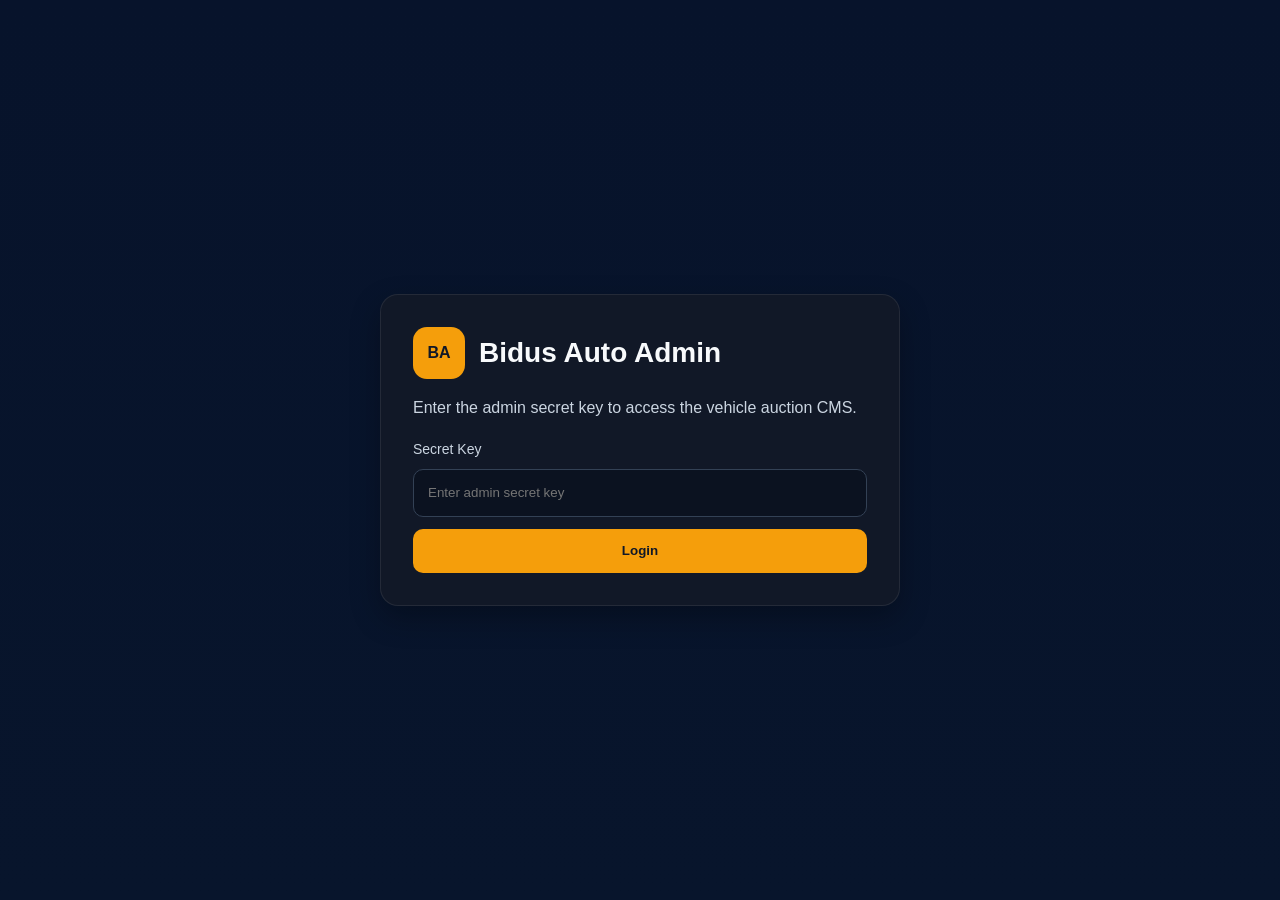
<file: public/admin/index.html>
<!DOCTYPE html>
<html lang="en">
<head>
  <meta charset="UTF-8" />
  <meta name="viewport" content="width=device-width, initial-scale=1.0" />
  <title>Bidus Auto Admin</title>
  <link rel="stylesheet" href="./admin.css" />
</head>
<body>
  <div id="adminLoginView" class="admin-auth-wrap">
    <div class="admin-auth-card">
      <div class="admin-auth-brand">
        <div class="admin-auth-badge">BA</div>
        <h1>Bidus Auto Admin</h1>
      </div>

      <p class="admin-auth-text">
        Enter the admin secret key to access the vehicle auction CMS.
      </p>

      <form id="adminLoginForm" class="admin-login-form">
        <label for="adminSecretKey">Secret Key</label>
        <input
          id="adminSecretKey"
          name="adminSecretKey"
          type="password"
          placeholder="Enter admin secret key"
          required
        />
        <button class="btn btn-primary" type="submit">Login</button>
      </form>

      <div id="adminLoginMessage"></div>
    </div>
  </div>

  <div id="adminAppView" class="admin-layout" style="display: none;">
    <aside class="admin-sidebar">
      <h2>Bidus Auto Admin</h2>
      <nav>
        <a href="#listings">Listings</a>
        <a href="#create">Create / Edit</a>
        <a href="#prequalifications">Deposits</a>
      </nav>

      <div style="margin-top: 24px;">
        <button id="adminLogoutBtn" class="btn btn-secondary" type="button">Logout</button>
      </div>
    </aside>

    <main class="admin-main">
      <section class="admin-section" id="create">
        <div class="section-header">
          <div>
            <p class="eyebrow">Admin CMS</p>
            <h1>Create / Edit Vehicle</h1>
          </div>
        </div>

        <form id="vehicleForm" class="admin-form">
          <div class="grid two">
            <div>
              <label>Vehicle ID</label>
              <input id="id" name="id" type="text" placeholder="example: bmw-m4-2021" />
            </div>
            <div>
              <label>Title</label>
              <input id="title" name="title" type="text" placeholder="2021 BMW M4 Competition" required />
            </div>
          </div>

          <div class="grid three">
            <div>
              <label>Make</label>
              <input id="make" name="make" type="text" required />
            </div>
            <div>
              <label>Model</label>
              <input id="model" name="model" type="text" required />
            </div>
            <div>
              <label>Year</label>
              <input id="year" name="year" type="number" required />
            </div>
          </div>

          <div class="grid three">
            <div>
              <label>Mileage</label>
              <input id="mileage" name="mileage" type="number" />
            </div>
            <div>
              <label>Transmission</label>
              <input id="transmission" name="transmission" type="text" />
            </div>
            <div>
              <label>Fuel Type</label>
              <input id="fuelType" name="fuelType" type="text" />
            </div>
          </div>

          <div class="grid three">
            <div>
              <label>Condition</label>
              <input id="condition" name="condition" type="text" />
            </div>
            <div>
              <label>Starting Bid</label>
              <input id="startingBid" name="startingBid" type="number" required />
            </div>
            <div>
              <label>Min Increment</label>
              <input id="minimumIncrement" name="minimumIncrement" type="number" required />
            </div>
          </div>

          <div class="grid two">
            <div>
              <label>Auction Start</label>
              <input id="auctionStart" name="auctionStart" type="datetime-local" required />
            </div>
            <div>
              <label>Auction End</label>
              <input id="auctionEnd" name="auctionEnd" type="datetime-local" required />
            </div>
          </div>

          <div class="grid two">
            <div>
              <label>Visible</label>
              <select id="isVisible" name="isVisible">
                <option value="true">true</option>
                <option value="false">false</option>
              </select>
            </div>
            <div>
              <label>Featured</label>
              <select id="isFeatured" name="isFeatured">
                <option value="false">false</option>
                <option value="true">true</option>
              </select>
            </div>
          </div>

          <div>
            <label>Description</label>
            <textarea id="description" name="description"></textarea>
          </div>

          <div class="grid two">
            <div>
              <label>Vehicle Video URL (optional)</label>
              <input id="videoUrl" name="videoUrl" type="text" placeholder="Cloudflare Stream URL or public video URL" />
            </div>
            <div>
              <label>Bidder Deposit Required</label>
              <input id="depositRequired" name="depositRequired" type="number" step="0.01" value="44.44" />
            </div>
          </div>

          <div>
            <label>Upload Vehicle Images</label>
            <input id="vehicleImages" name="vehicleImages" type="file" multiple accept="image/*" />
            <p class="help-text">Upload up to 20 images.</p>
          </div>

          <div id="uploadedImages" class="uploaded-images"></div>

          <div class="actions">
            <button class="btn btn-primary" type="submit">Save Vehicle</button>
          </div>

          <div id="saveMessage"></div>
        </form>
      </section>

      <section class="admin-section" id="listings">
        <div class="section-header">
          <div>
            <p class="eyebrow">Listings</p>
            <h2>Saved Vehicles</h2>
          </div>
          <button id="refreshVehiclesBtn" class="btn btn-secondary" type="button">Refresh</button>
        </div>

        <div id="adminVehiclesList" class="admin-vehicle-list"></div>
      </section>
    </main>
  </div>

  <script src="./admin.js"></script>
</body>
</html>
</file>
<file: public/admin/admin.css>
:root {
  --bg: #0f172a;
  --panel: #111827;
  --panel-2: #1f2937;
  --text: #f8fafc;
  --muted: #cbd5e1;
  --line: #334155;
  --accent: #f59e0b;
  --accent-dark: #d97706;
  --success: #16a34a;
  --danger: #dc2626;
  --radius: 14px;
}

* {
  box-sizing: border-box;
}

body {
  margin: 0;
  font-family: Arial, Helvetica, sans-serif;
  background: var(--bg);
  color: var(--text);
}

.admin-layout {
  display: grid;
  grid-template-columns: 260px 1fr;
  min-height: 100vh;
}

.admin-sidebar {
  background: #0b1220;
  border-right: 1px solid rgba(255,255,255,0.08);
  padding: 24px;
}

.admin-sidebar h2 {
  margin-top: 0;
  color: var(--accent);
}

.admin-sidebar nav {
  display: grid;
  gap: 12px;
  margin-top: 24px;
}

.admin-sidebar a {
  color: var(--muted);
  text-decoration: none;
  padding: 12px;
  border-radius: 10px;
  background: rgba(255,255,255,0.03);
}

.admin-main {
  padding: 24px;
}

.admin-section {
  background: var(--panel);
  border: 1px solid rgba(255,255,255,0.08);
  border-radius: var(--radius);
  padding: 24px;
  margin-bottom: 24px;
}

.section-header {
  display: flex;
  align-items: center;
  justify-content: space-between;
  gap: 12px;
  flex-wrap: wrap;
  margin-bottom: 20px;
}

.eyebrow {
  color: var(--accent);
  font-size: 12px;
  font-weight: 700;
  letter-spacing: 1px;
  text-transform: uppercase;
  margin: 0 0 6px;
}

h1, h2 {
  margin: 0;
}

.admin-form label {
  display: block;
  font-size: 13px;
  color: var(--muted);
  margin-bottom: 8px;
}

.admin-form input,
.admin-form textarea,
.admin-form select {
  width: 100%;
  min-height: 46px;
  border-radius: 10px;
  border: 1px solid var(--line);
  background: #0b1220;
  color: var(--text);
  padding: 12px 14px;
}

.admin-form textarea {
  min-height: 120px;
  resize: vertical;
}

.grid {
  display: grid;
  gap: 16px;
  margin-bottom: 16px;
}

.grid.two {
  grid-template-columns: repeat(2, 1fr);
}

.grid.three {
  grid-template-columns: repeat(3, 1fr);
}

.help-text {
  color: var(--muted);
  font-size: 13px;
}

.uploaded-images {
  display: flex;
  flex-wrap: wrap;
  gap: 10px;
  margin-top: 12px;
  margin-bottom: 16px;
}

.uploaded-images .item {
  background: var(--panel-2);
  border-radius: 10px;
  padding: 10px 12px;
  font-size: 13px;
}

.actions {
  margin-top: 10px;
}

.btn {
  display: inline-flex;
  align-items: center;
  justify-content: center;
  min-height: 44px;
  padding: 0 18px;
  border-radius: 10px;
  border: 0;
  font-weight: 700;
  cursor: pointer;
}

.btn-primary {
  background: var(--accent);
  color: #111827;
}

.btn-primary:hover {
  background: var(--accent-dark);
}

.btn-secondary {
  background: transparent;
  color: var(--text);
  border: 1px solid var(--line);
}

.notice {
  padding: 14px;
  border-radius: 10px;
  margin-top: 14px;
}

.notice-success {
  background: rgba(22, 163, 74, 0.12);
  border: 1px solid rgba(22, 163, 74, 0.25);
}

.notice-error {
  background: rgba(220, 38, 38, 0.12);
  border: 1px solid rgba(220, 38, 38, 0.25);
}

.admin-vehicle-list {
  display: grid;
  gap: 12px;
}

.admin-vehicle-item {
  background: var(--panel-2);
  border-radius: 10px;
  padding: 16px;
}

.admin-vehicle-item h3 {
  margin-top: 0;
  margin-bottom: 8px;
}

@media (max-width: 900px) {
  .admin-layout {
    grid-template-columns: 1fr;
  }

  .grid.two,
  .grid.three {
    grid-template-columns: 1fr;
  }
}
.admin-auth-wrap {
  min-height: 100vh;
  display: grid;
  place-items: center;
  background: linear-gradient(180deg, #07132b 0%, #08152c 100%);
  padding: 24px;
}

.admin-auth-card {
  width: min(520px, 100%);
  background: #111827;
  border: 1px solid rgba(255,255,255,0.08);
  border-radius: 18px;
  padding: 32px;
  box-shadow: 0 12px 30px rgba(0,0,0,0.28);
}

.admin-auth-brand {
  display: flex;
  align-items: center;
  gap: 14px;
  margin-bottom: 16px;
}

.admin-auth-badge {
  width: 52px;
  height: 52px;
  border-radius: 14px;
  display: grid;
  place-items: center;
  font-weight: 800;
  background: #f59e0b;
  color: #111827;
}

.admin-auth-brand h1 {
  margin: 0;
  font-size: 28px;
}

.admin-auth-text {
  color: #cbd5e1;
  line-height: 1.6;
  margin-bottom: 20px;
}

.admin-login-form {
  display: grid;
  gap: 12px;
}

.admin-login-form label {
  color: #cbd5e1;
  font-size: 14px;
}

.admin-login-form input {
  width: 100%;
  min-height: 48px;
  border-radius: 10px;
  border: 1px solid #334155;
  background: #0b1220;
  color: #f8fafc;
  padding: 12px 14px;
}
</file>
